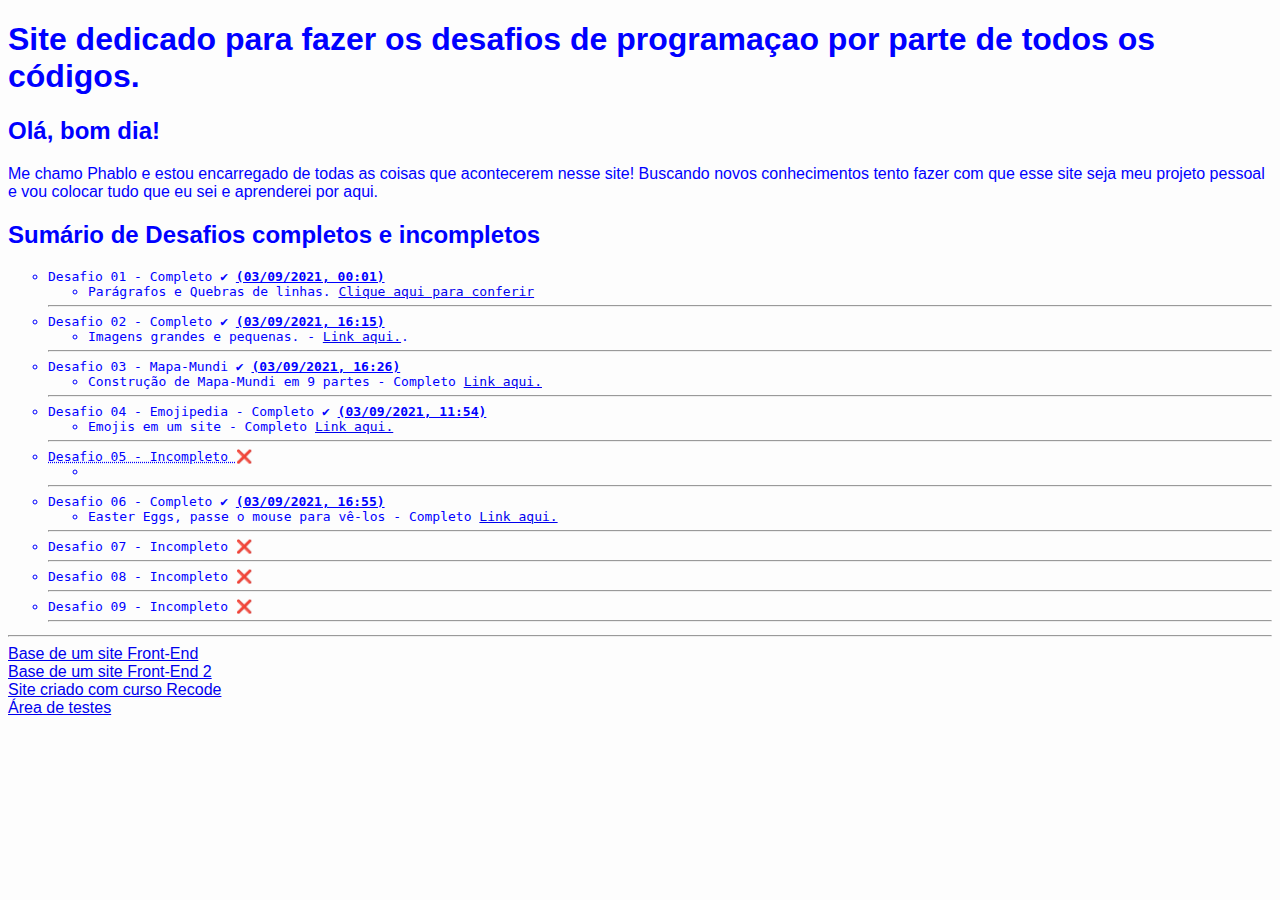
<file: index.html>
<!DOCTYPE html>
<html lang="pt-br">
<head>
    <meta charset="UTF-8">
    <meta http-equiv="X-UA-Compatible" content="IE=edge">
    <meta name="viewport" content="width=device-width, initial-scale=1.0">
    <link rel="stylesheet" href="CSS/index.css">
    <link rel="shortcut icon" href="HTML/imagens/desafio 2/favicon.ico" type="image/x-icon">
    <title>Desafios</title>
</head>
<body>
    <h1>Site dedicado para fazer os desafios de programaçao por parte de todos os códigos.</h1>
    <h2>Olá, bom dia!</h2>
    <p>Me chamo Phablo e estou encarregado de todas as coisas que acontecerem nesse site! Buscando novos conhecimentos tento fazer com que esse site seja meu projeto pessoal e vou colocar tudo que eu sei e aprenderei por aqui.</p>
    <h2>Sumário de Desafios completos e incompletos</h2>
        <code>
        <ul type=circle>
            <li id="Desafio01">Desafio 01 - Completo &#x2714; <u> <strong> (03/09/2021, 00:01) </strong> </u>
            <ul>
                <li>Parágrafos e Quebras de linhas. <a href="HTML/desafio1.html" target="_blank" rel="next">Clique aqui para conferir</a> </li>
            </ul>
<hr>
            <li>Desafio 02 - Completo &#x2714; <u> <strong> (03/09/2021, 16:15) </strong> </u> 
            <ul>
                <li>Imagens grandes e pequenas. - <a href="HTML/desafio2.html" target="_blank" rel="next"> Link aqui.</a>.</li>
            </ul>
<hr>
            <li>Desafio 03 - Mapa-Mundi &#x2714; <u> <strong> (03/09/2021, 16:26) </strong> </u> 
                <ul>
                    <li>Construção de Mapa-Mundi em 9 partes - Completo <a href="HTML/desafio3.html" target="_blank" rel="next"> Link aqui. </a>
                </ul>
<hr>
            <li>Desafio 04 - Emojipedia - Completo &#x2714; <u> <strong> (03/09/2021, 11:54) </strong> </u>
                <ul>
                    <li>Emojis em um site - Completo <a href="HTML/desafio4.html" target="_blank" rel="next">Link aqui.</a></li>
                </ul>
<hr>
            <li><abbr title="Olha eu sou um Easter Egg" target="_blank" rel="next">Desafio 05 - Incompleto </abbr>&#x274C;
                <ul>
                    <li>  </li>
                </ul>
<hr>
            <li>Desafio 06 - Completo &#x2714; <u> <strong> (03/09/2021, 16:55) </strong> </u>
                <ul>
                    <li> Easter Eggs, passe o mouse para vê-los - Completo <a href="HTML/desafio6.html" target="_blank" rel="next"> Link aqui.</a> </li>
                </ul>
<hr>
            <li>Desafio 07 - Incompleto &#x274C;

<hr>
            <li>Desafio 08 - Incompleto &#x274C;

<hr>
            <li>Desafio 09 - Incompleto &#x274C;

<hr>
        </ul>
        </code>
<hr>
        <a href="Site 1 Front-End/index.html" target="_blank" rel="next">Base de um site Front-End</a> <br>
        <a href="Site 2 Front-End/index.html" target="_blank" rel="next">Base de um site Front-End 2</a> <br>
        <a href="Curso/curso-main/index.html" target="_blank" rel="next">Site criado com curso Recode</a> <br>
        <a href="testes/teste.html" target="_blank">Área de testes </a>
</body>
</html>
</file>
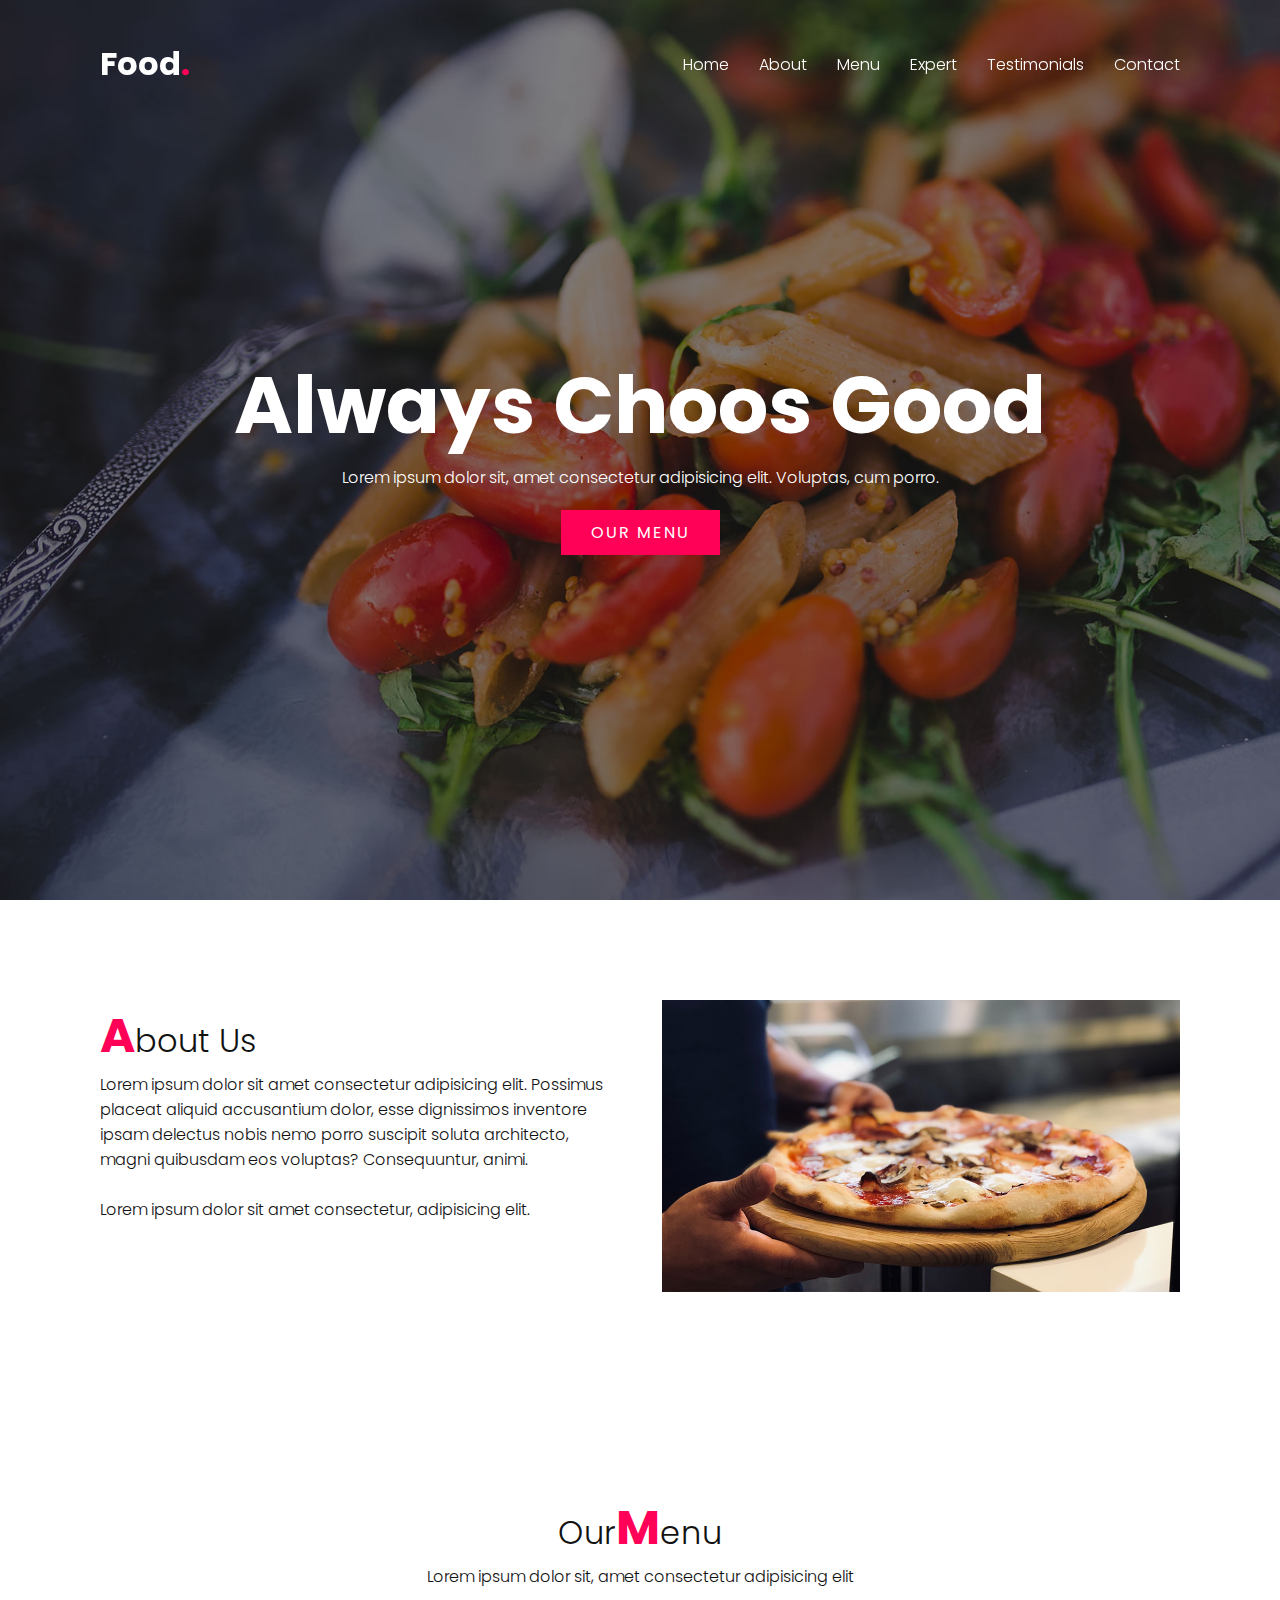
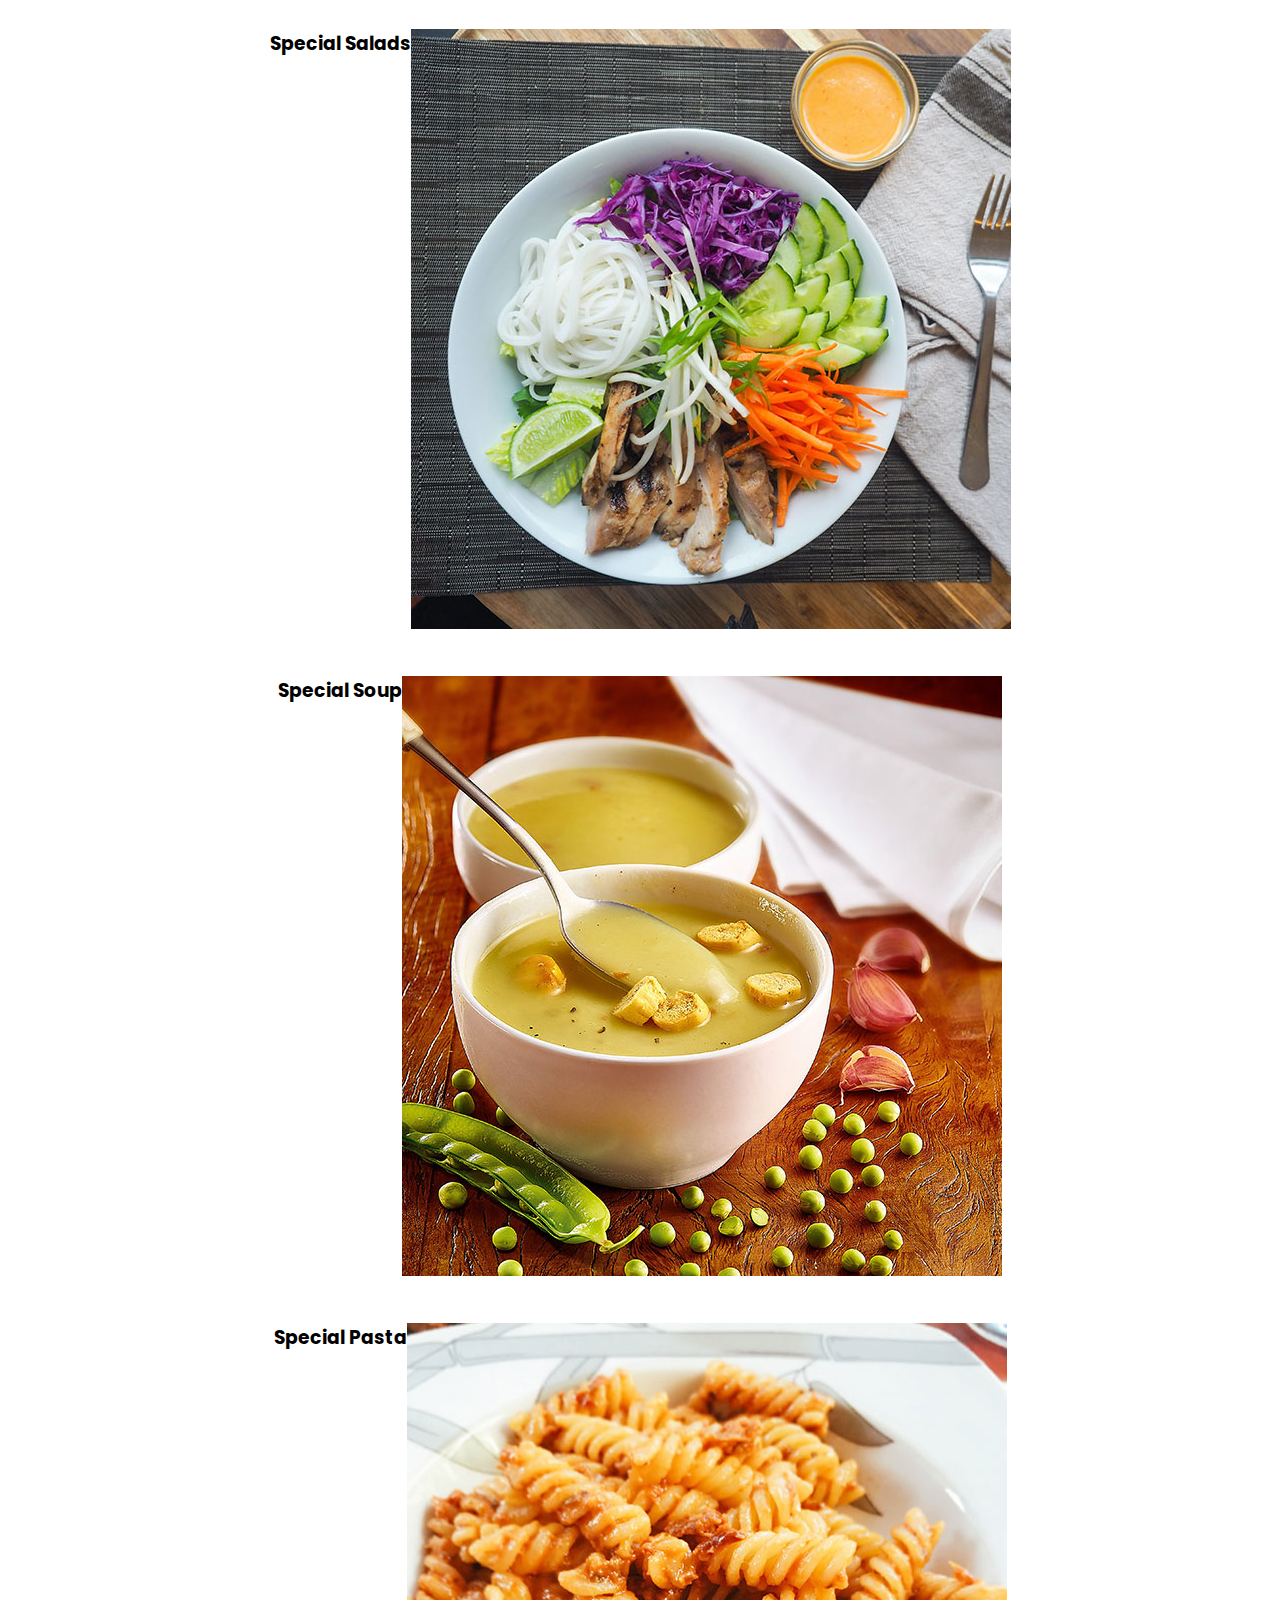
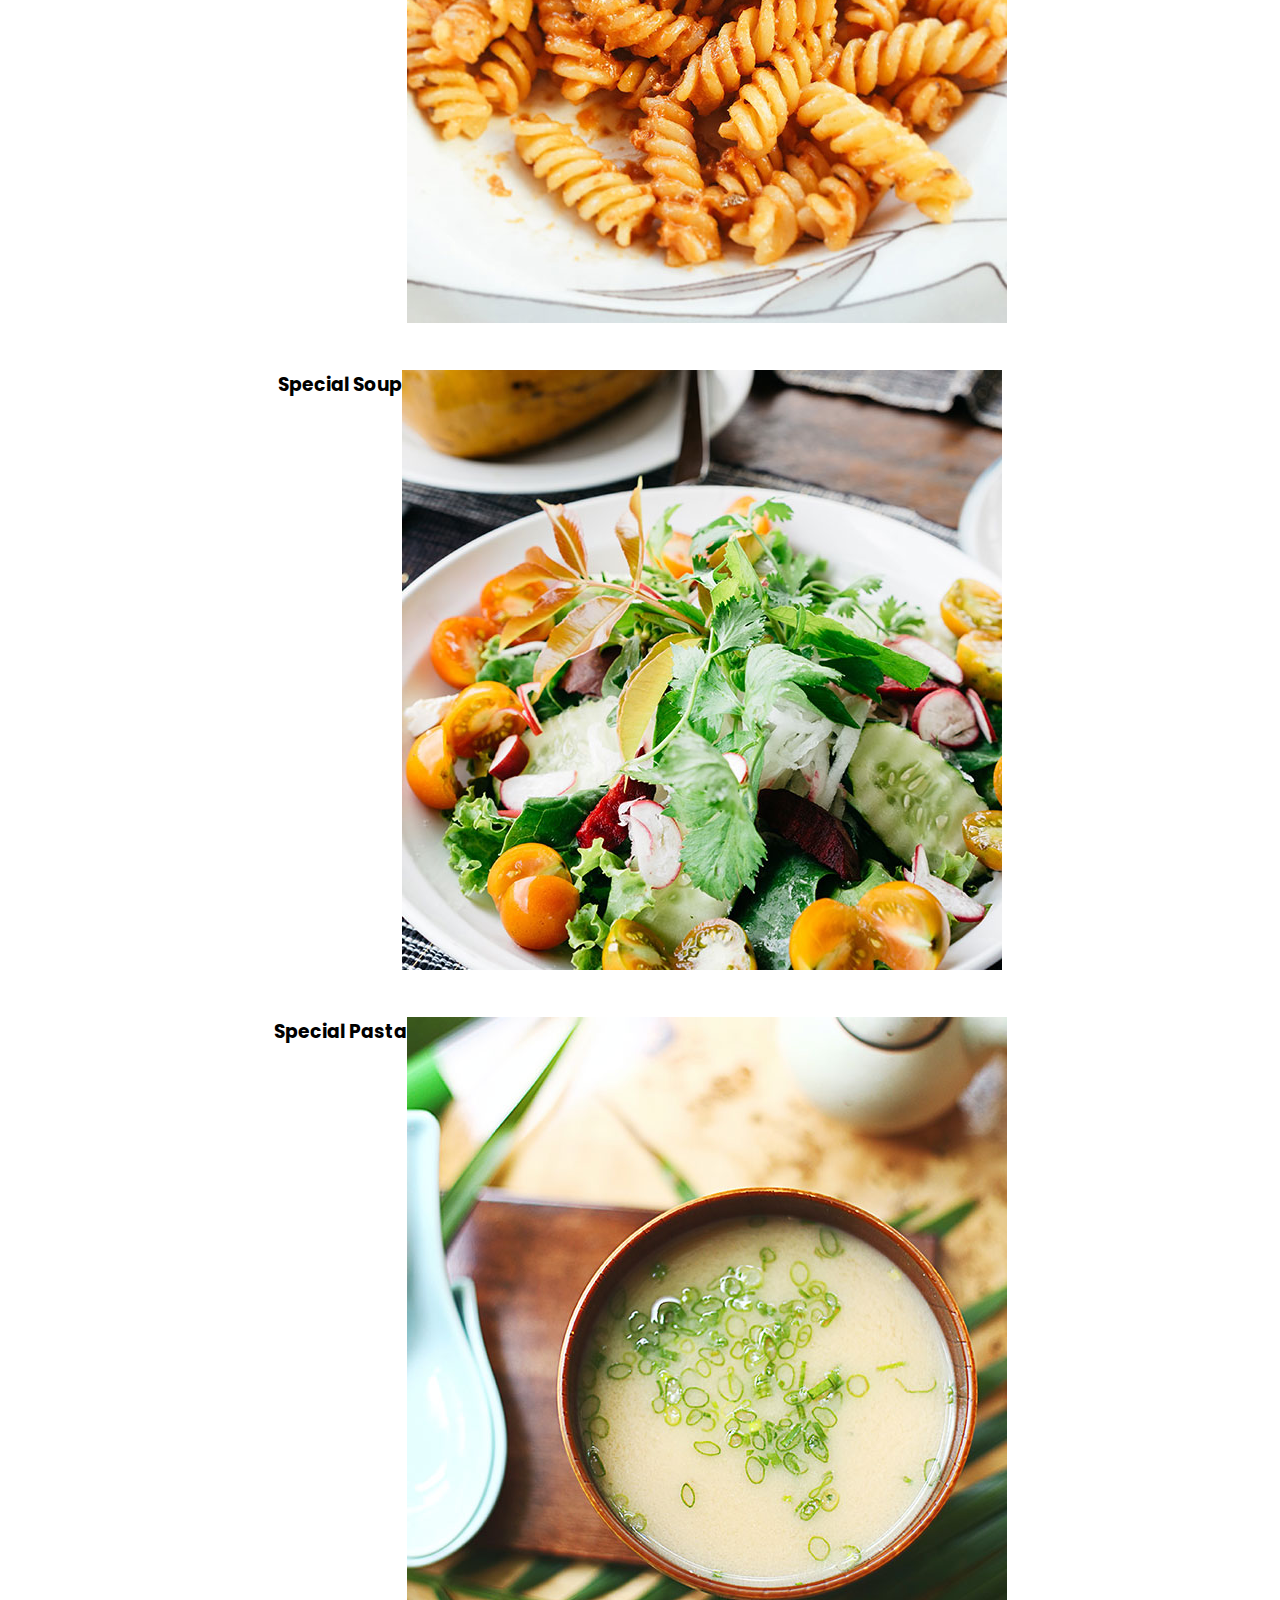
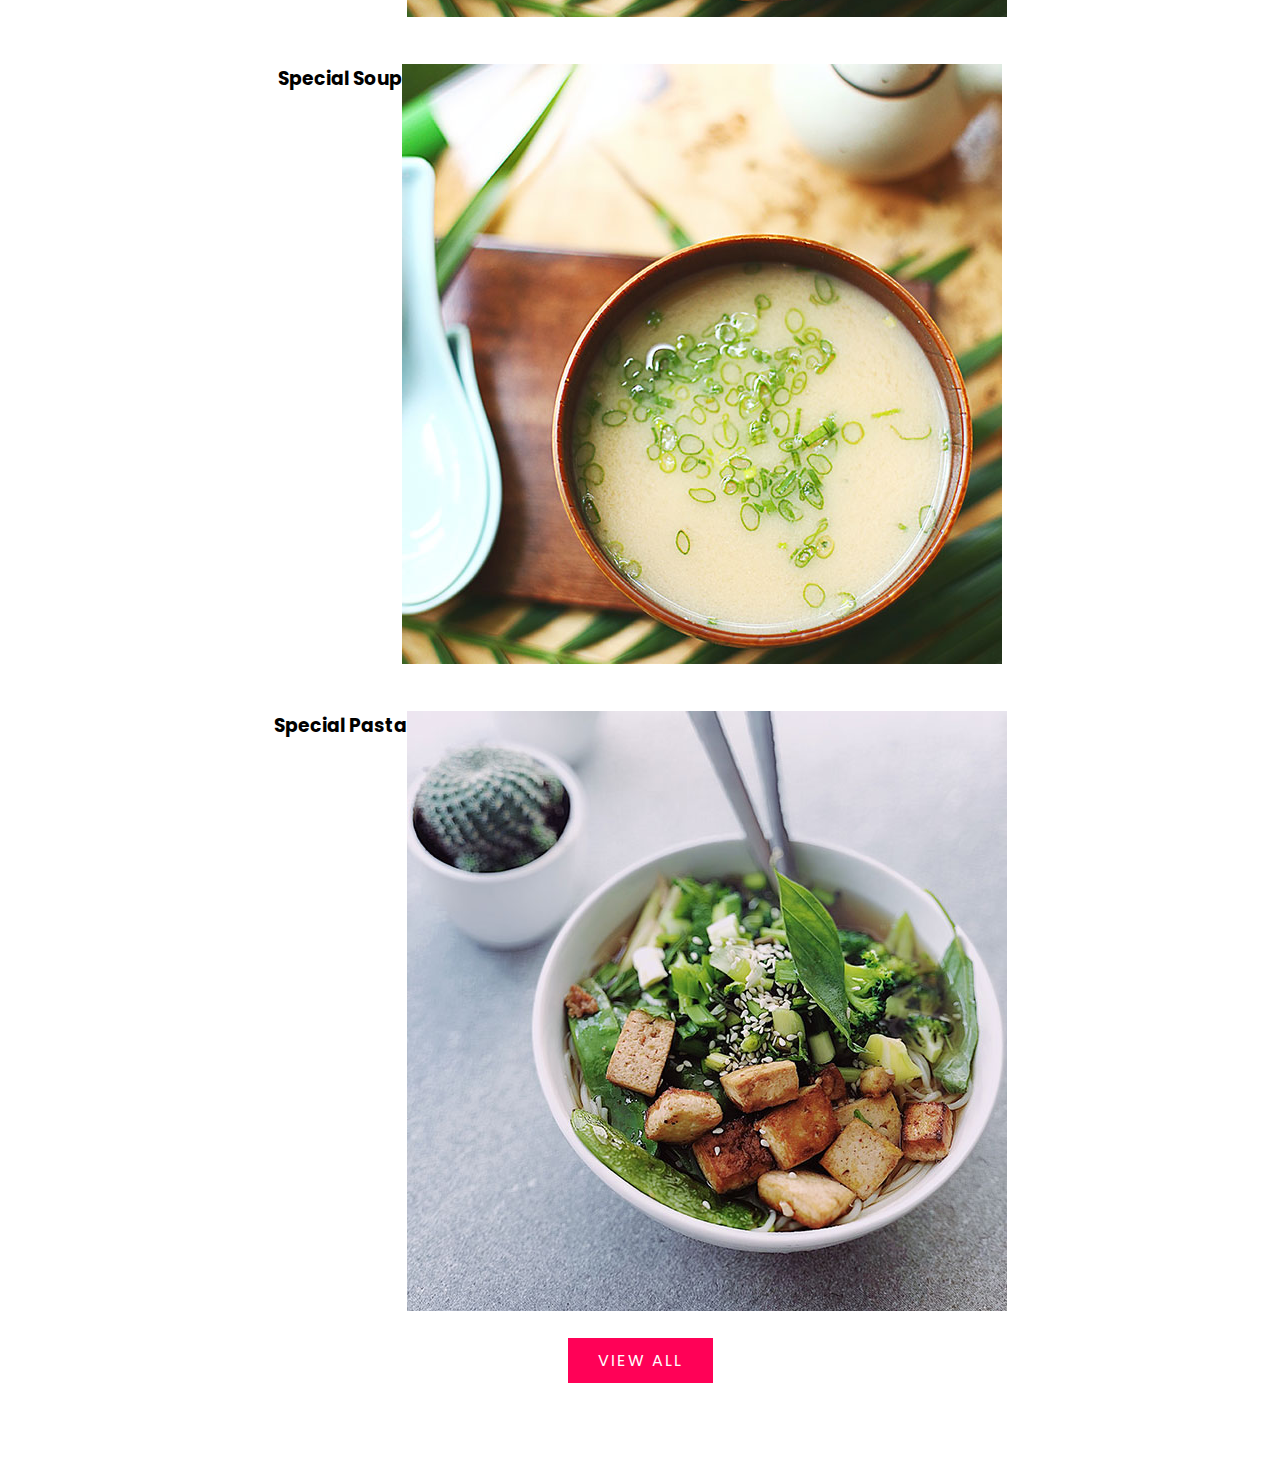
<file: Base site front-end/index.html>
<!DOCTYPE html>
<html lang="en">
<head>
    <meta charset="UTF-8">
    <meta http-equiv="X-UA-Compatible" content="IE=edge">
    <meta name="viewport" content="width=device-width, initial-scale=1.0">
    <title>Responsible Website</title>
    <link rel="stylesheet" href="style.css">
</head>
<body>
    <header>
        <a href="#" class="logo"> Food<span>.</span></a>
        <ul class="navigation">
            <li><a href="#banner">Home</a></li>
            <li><a href="#about">About</a></li>
            <li><a href="#menu">Menu</a></li>
            <li><a href="#expert">Expert</a></li>
            <li><a href="#testimonials">Testimonials</a></li>
            <li><a href="#contact">Contact</a></li>
        </ul>
    </header>
    <section class="banner" id="banner">
        <div class="content">
            <h2> Always Choos Good </h2>
            <p> Lorem ipsum dolor sit, amet consectetur adipisicing elit. Voluptas, cum porro. </p>
            <a href="#" class="btn"> Our Menu</a>
        </div>
    </section>

    <section class="about" id="about">
        <div class="row">
            <div class="col50">
                <h2 class="titleText"><span>A</span>bout Us</h2>
                <p>Lorem ipsum dolor sit amet consectetur adipisicing elit. Possimus placeat aliquid accusantium dolor, esse dignissimos inventore ipsam delectus nobis nemo porro suscipit soluta architecto, magni quibusdam eos voluptas? Consequuntur, animi. <br><br>Lorem ipsum dolor sit amet consectetur, adipisicing elit.</p>
            </div>
            <div class="col50">
                <div class="imgBx">
                    <img src="images/img1.jpg" alt="">
                </div>
            </div>
        </div>
    </section>

    <section class="menu" id="menu">
        <div class="title">
            <h2 class="titleText">Our<span>M</span>enu</h2>
            <p>Lorem ipsum dolor sit, amet consectetur adipisicing elit</p>
        </div>
        <div class="content">
            <div class="imgBx">
                <img src="images/menu1.jpg" alt="">
            </div>
            <div class="text">
                <h3>Special Salads</h3>
            </div>
        </div>
        <div class="content">
            <div class="imgBx">
                <img src="images/menu2.jpg" alt="">
            </div>
            <div class="text">
                <h3>Special Soup</h3>
            </div>
        </div>
        <div class="content">
            <div class="imgBx">
                <img src="images/menu3.jpg" alt="">
            </div>
            <div class="text">
                <h3>Special Pasta</h3>
            </div>
        </div>
        <div class="content">
            <div class="imgBx">
                <img src="images/menu4.jpg" alt="">
            </div>
            <div class="text">
                <h3>Special Soup</h3>
            </div>
        </div>
        <div class="content">
            <div class="imgBx">
                <img src="images/menu5.jpg" alt="">
            </div>
            <div class="text">
                <h3>Special Pasta</h3>
            </div>
        </div>
        <div class="content">
            <div class="imgBx">
                <img src="images/menu5.jpg" alt="">
            </div>
            <div class="text">
                <h3>Special Soup</h3>
            </div>
        </div>
        <div class="content">
            <div class="imgBx">
                <img src="images/menu6.jpg" alt="">
            </div>
            <div class="text">
                <h3>Special Pasta</h3>
            </div>
        </div>
        <div class="title">
            <a href="#" class="btn"> View all</a>
        </div>
    </section>

    <script type="text/javascript">
        window.addEventListener('scroll', function(){
            const header = document.querySelector('header');
            header.classList.toggle("sticky", window.scrollY > 0)
        });
    </script>
</body>
</html>
</file>
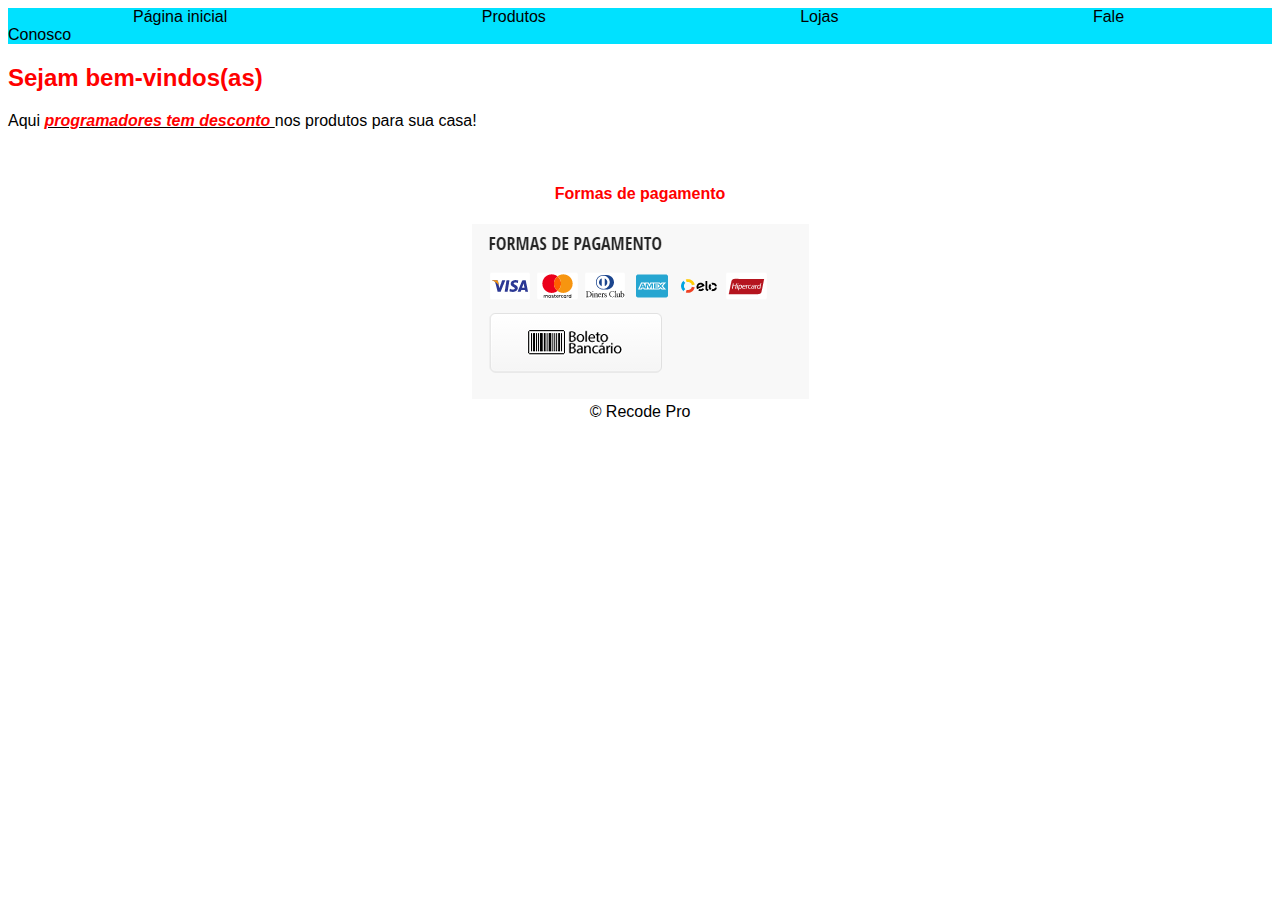
<file: Curso/curso-main/index.html>
<!DOCTYPE html>
<html lang="pt-br">
    <head>
        <meta charset="UTF-8">
        <title> Full Stack Eletro </title>
        <link rel="stylesheet" href="css/style.css">
    </head>
    <body>
        <!-- Menu -->

        <nav class="menu">
            <a href="index.html" id="menu"> Página inicial </a>
            <a href="produtos.html" id="menu"> Produtos </a>
            <a href="loja.html" id="menu"> Lojas </a>
            <a href="contato.html" id="menu"> Fale Conosco </a>
        </nav>
        <!-- Menu -->
        
        <main>
        <h2 class="fh2">
             Sejam bem-vindos(as)
        </h2>
        <p>Aqui <strong><em><u><span class="red"> programadores tem desconto </span></u></strong></em> nos produtos para sua casa!</p>
        </main>

        <br>

        <footer class="rodape">
            <h4 class="red">
                Formas de pagamento </font>
            </h4>
            <img src="./imagens/forma de pagamento.png" alt="Formas de pagamento"> <br>
            
            &copy; Recode Pro
        </footer>
    </body>
</html>
</file>
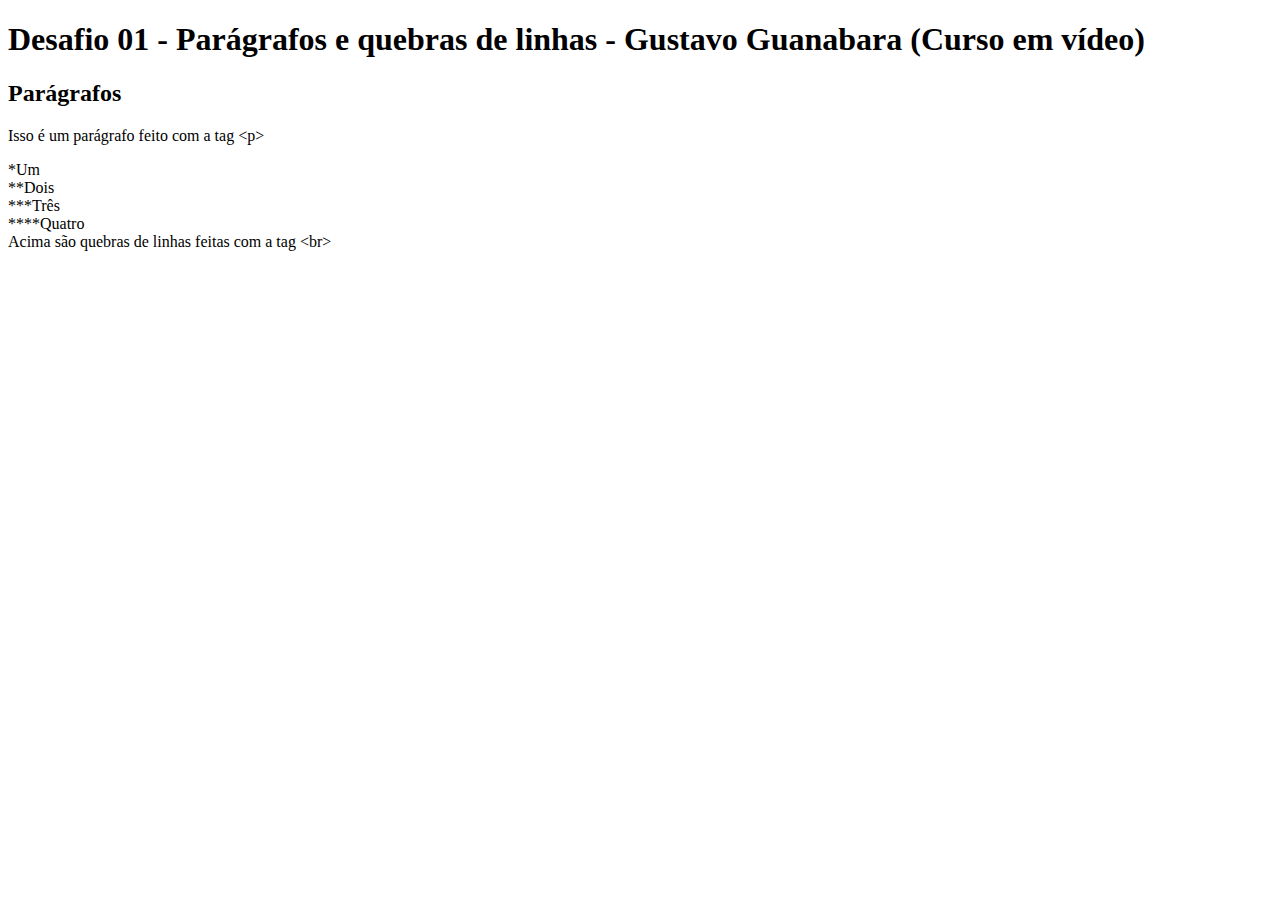
<file: HTML/desafio1.html>
<!DOCTYPE html>
<html lang="pt-br">
<head>
    <meta charset="UTF-8">
    <meta http-equiv="X-UA-Compatible" content="IE=edge">
    <meta name="viewport" content="width=device-width, initial-scale=1.0">
    <title>Desafio 01</title>
</head>
<body>
    <h1>Desafio 01 - Parágrafos e quebras de linhas - Gustavo Guanabara (Curso em vídeo)</h1>
    <h2>Parágrafos</h2>
    <p>Isso é um parágrafo feito com a tag &lt;p&gt;</p>
    <p> *Um
    <br>**Dois
    <br>***Três 
    <br>****Quatro
    <br> Acima são quebras de linhas feitas com a tag &lt;br&gt;</p>
</body>
</html>
</file>
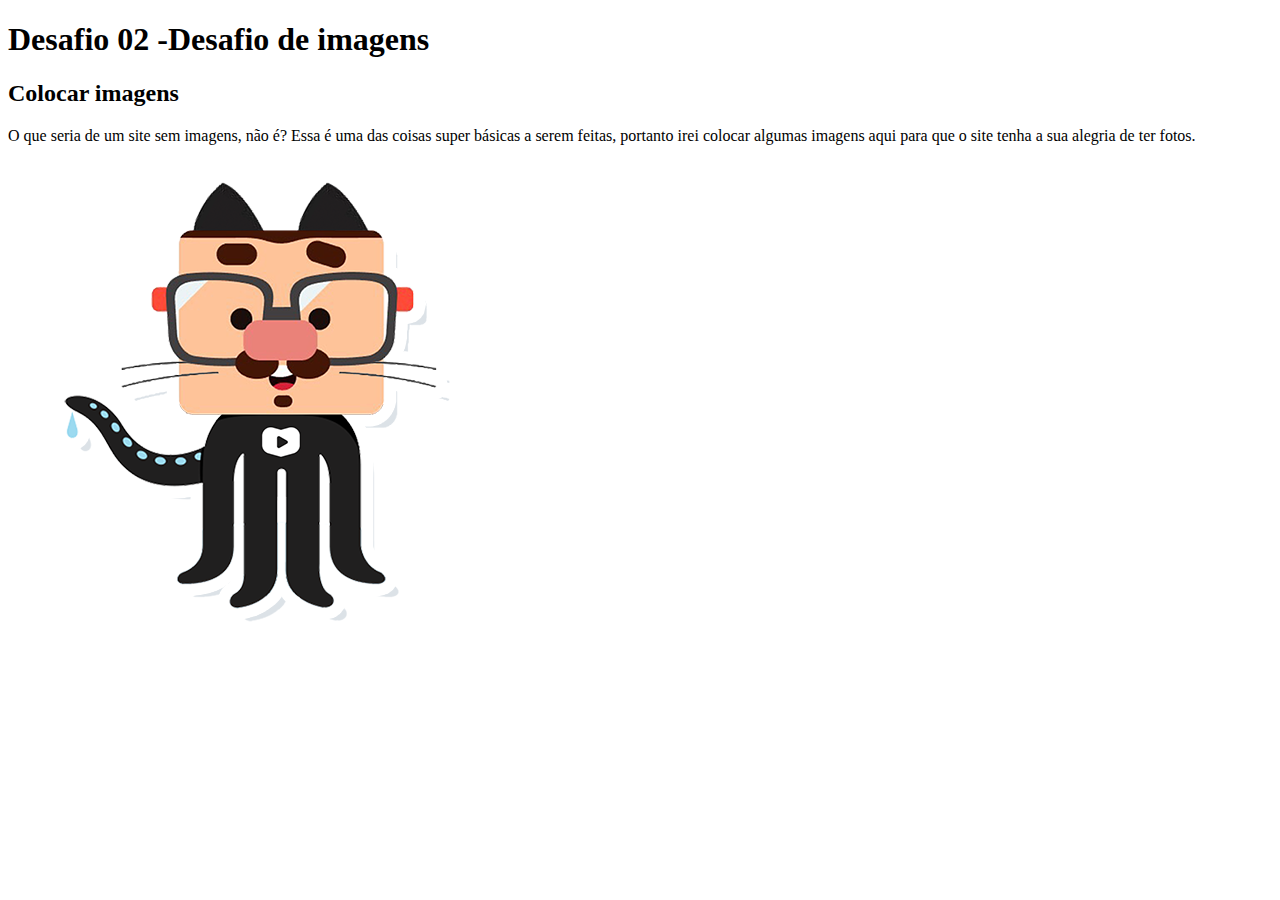
<file: HTML/desafio2.html>
<!DOCTYPE html>
<html lang="pt-br">
<head>
    <meta charset="UTF-8">
    <meta http-equiv="X-UA-Compatible" content="IE=edge">
    <meta name="viewport" content="width=device-width, initial-scale=1.0">
    <title>Desafio 02</title>
</head>
<body>
    <h1>Desafio 02 -Desafio de imagens</h1>
    <h2>Colocar imagens</h2>
    <p>O que seria de um site sem imagens, não é? Essa é uma das coisas super básicas a serem feitas, portanto irei colocar algumas imagens aqui para que o site tenha a sua alegria de ter fotos.
    <br> <img src="imagens/desafio 2/github-g.png" alt="github-g">
    </p>
</body>
</html>
</file>
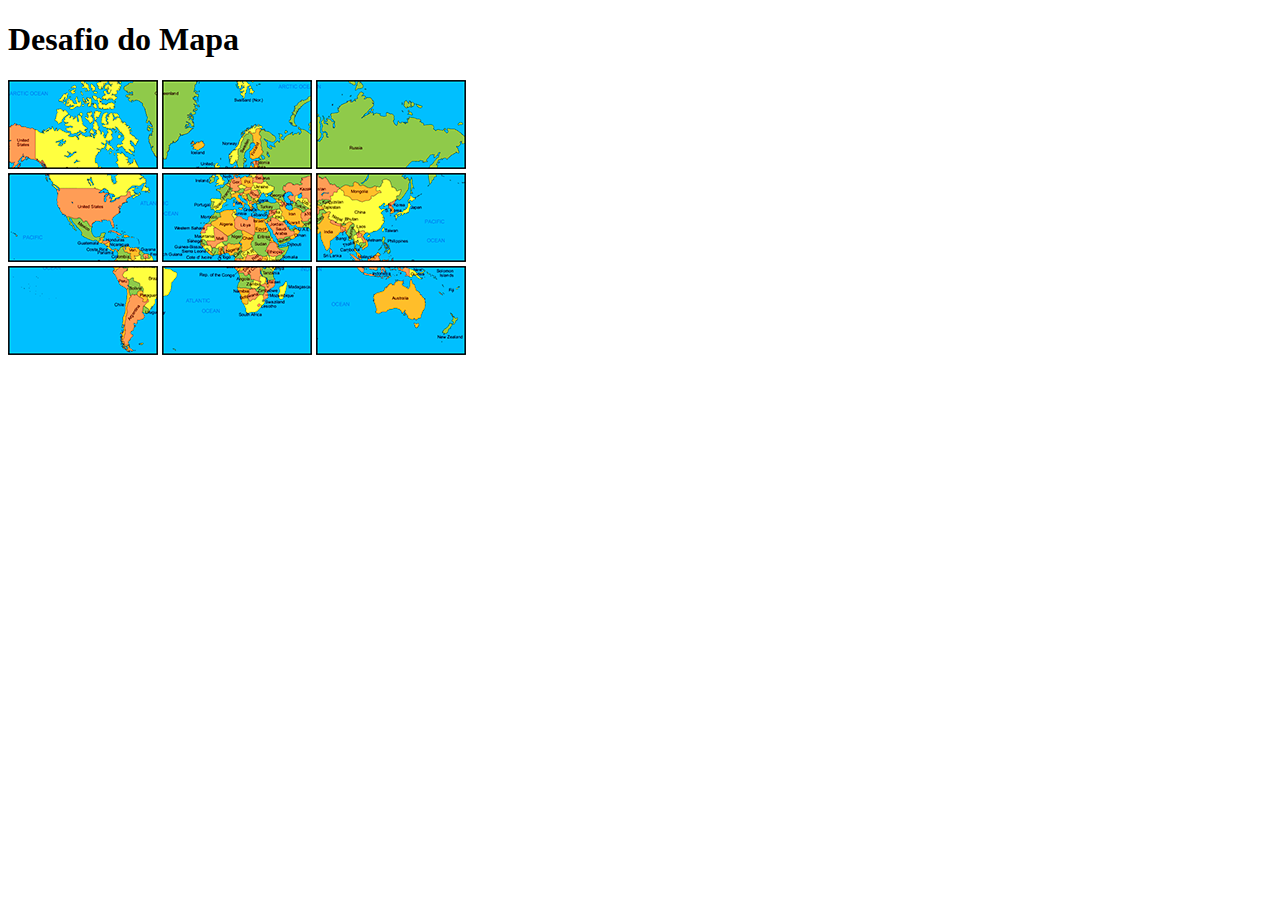
<file: HTML/desafio3.html>
<!DOCTYPE html>
<html lang="pt-br">
<head>
    <meta charset="UTF-8">
    <meta http-equiv="X-UA-Compatible" content="IE=edge">
    <meta name="viewport" content="width=device-width, initial-scale=1.0">
    <title>Desafio 03</title>
</head>
<body>
    <h1>Desafio do Mapa</h1>
    <p> <img src="imagens/desafio 3/mapa03.png" alt="Primeiro">
        <img src="imagens/desafio 3/mapa07.png" alt="Segundo">
        <img src="imagens/desafio 3/mapa05.png" alt="Terceiro">
        <br>
        <img src="imagens/desafio 3/mapa09.png" alt="Quarto">
        <img src="imagens/desafio 3/mapa01.png" alt="Quinto">
        <img src="imagens/desafio 3/mapa08.png" alt="Sexto">
        <br>
        <img src="imagens/desafio 3/mapa06.png" alt="Sétimo">
        <img src="imagens/desafio 3/mapa02.png" alt="Oitavo">
        <img src="imagens/desafio 3/mapa04.png" alt="Nono">
    </p>

</body>
</html>
</file>
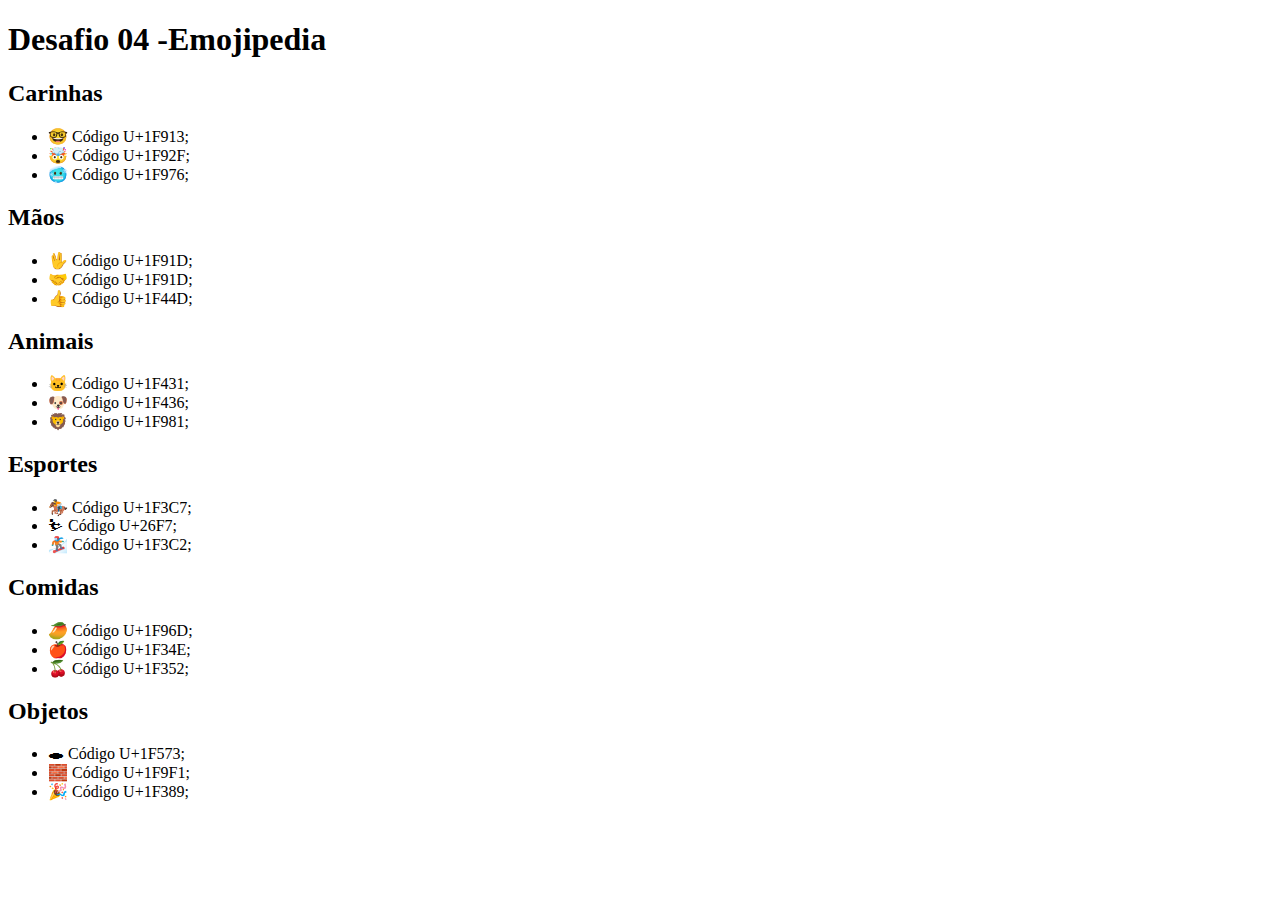
<file: HTML/desafio4.html>
<!DOCTYPE html>
<html lang="pt-br">
<head>
    <meta charset="UTF-8">
    <meta http-equiv="X-UA-Compatible" content="IE=edge">
    <meta name="viewport" content="width=device-width, initial-scale=1.0">
    <title>Desafio 04</title>
</head>
<body>
    <h1> Desafio 04 -Emojipedia</h1>
    <h2>Carinhas</h2>
    <ul>
        <li> &#x1F913; Código U+1F913;</li>
        <li> &#x1F92F; Código U+1F92F;</li>
        <li> &#x1F976; Código U+1F976;</li>
    </ul>
    <h2>Mãos</h2>
    <ul>
        <li> &#x1F596; Código U+1F91D;</li>
        <li> &#x1F91D; Código U+1F91D;</li>
        <li> &#x1F44D; Código U+1F44D;</li>
    </ul>
    <h2>Animais</h2>
    <ul>
        <li> &#x1F431; Código U+1F431;</li>
        <li> &#x1F436; Código U+1F436;</li>
        <li> &#x1F981; Código U+1F981;</li>
    </ul>
    <h2>Esportes</h2>
    <ul>
        <li> &#x1F3C7; Código U+1F3C7;</li>
        <li>  &#x26F7; Código U+26F7;</li>
        <li> &#x1F3C2; Código U+1F3C2;</li>
    </ul>
    <h2>Comidas</h2>
    <ul>
        <li> &#x1F96D; Código U+1F96D;</li>
        <li> &#x1F34E; Código U+1F34E;</li>
        <li> &#x1F352; Código U+1F352;</li>
    </ul>
    <h2>Objetos</h2>
    <ul>
        <li> &#x1F573; Código U+1F573;</li>
        <li> &#x1F9F1; Código U+1F9F1;</li>
        <li> &#x1F389; Código U+1F389;</li>
    </ul>
</body>
</html>
</file>
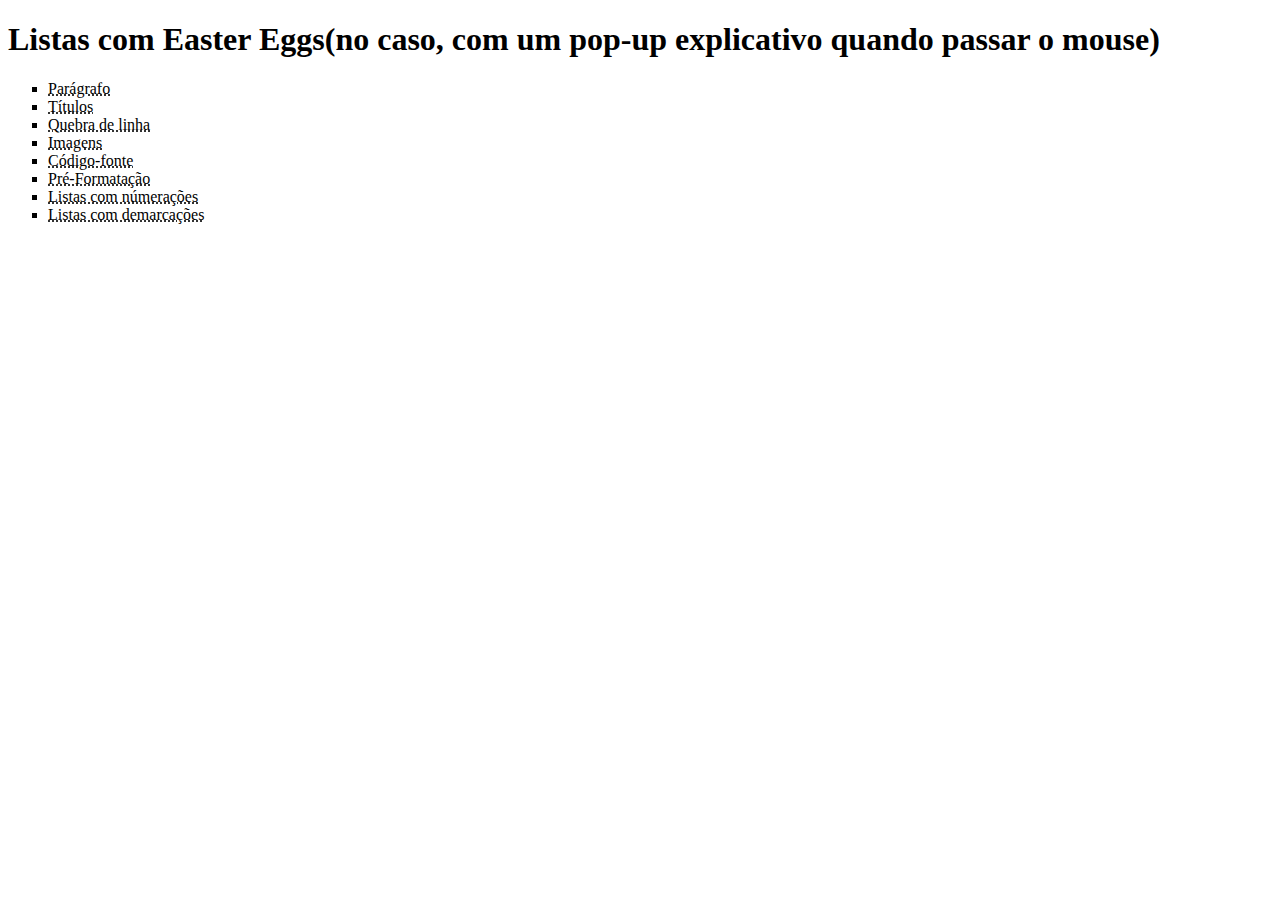
<file: HTML/desafio6.html>
<!DOCTYPE html>
<html lang="pt-br">
<head>
    <meta charset="UTF-8">
    <meta http-equiv="X-UA-Compatible" content="IE=edge">
    <meta name="viewport" content="width=device-width, initial-scale=1.0">
    <title>Desafio 06</title>
</head>
<body>
    <h1>Listas com Easter Eggs(no caso, com um pop-up explicativo quando passar o mouse)</h1>
    <ul type="square">
        <li><abbr title="Utilize a tag &lt;p&gt;"> Parágrafo </abbr>
        <li><abbr title="Utilize a tag &lt;h1 até ao h6 (cada um é um nível de Hierarquia&gt;"> Títulos </abbr>
        <li><abbr title="Utilize a tag &lt;br&gt;"> Quebra de linha </abbr>
        <li><abbr title="Utilize a tag &lt;img&gt;"> Imagens </abbr>
        <li><abbr title="Utilize a tag &lt;code&gt;"> Código-fonte </abbr>
        <li><abbr title="Utilize a tag &lt;pre&gt;"> Pré-Formatação </abbr>
        <li><abbr title="Utilize a tag &lt;ol type=&gt;"> Listas com númerações </abbr>
        <li><abbr title="Utilize a tag &lt;ul type=&gt;"> Listas com demarcações </abbr>

    </ul>
</body>
</html>
</file>
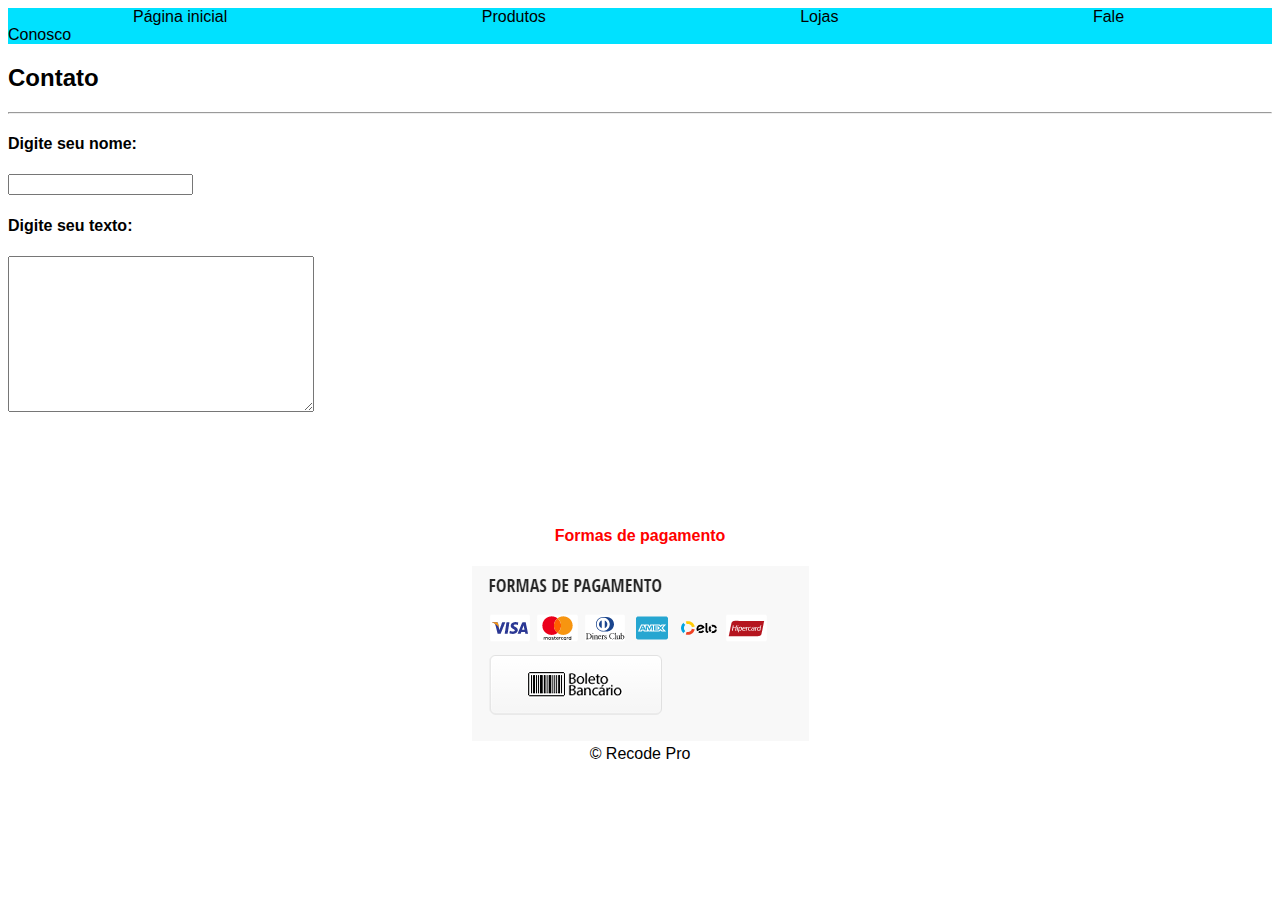
<file: Curso/curso-main/contato.html>
<!DOCTYPE html>
<html lang="pt-br">
<head>
    <meta charset="UTF-8">
    <title>Contato - Full Stack Eletro</title>
    <link rel="stylesheet" href="css/style.css">
</head>
<body>
        <!-- Menu -->

        <nav class="menu">
            <a href="index.html" id="menu"> Página inicial </a>
            <a href="produtos.html" id="menu"> Produtos </a>
            <a href="loja.html" id="menu"> Lojas </a>
            <a href="contato.html" id="menu"> Fale Conosco </a>
        </nav>
        <!-- Menu -->
    <main>
        <h2>Contato</h2>
        <hr>

            <form action="">
                <h4>Digite seu nome: </h4>
                <input type="text">
                <h4>Digite seu texto:</h4>
                <textarea style="width: 300px; height: 150px;"></textarea>
            </form>
    </main>
    <br> <br> <br> <br> <br> 
    <footer class="rodape">
        <h4 class="red">
            Formas de pagamento </font>
        </h4>
        <img src="./imagens/forma de pagamento.png" alt="Formas de pagamento"> <br>
        
        &copy; Recode Pro
    </footer>
</body>
</html>
</file>
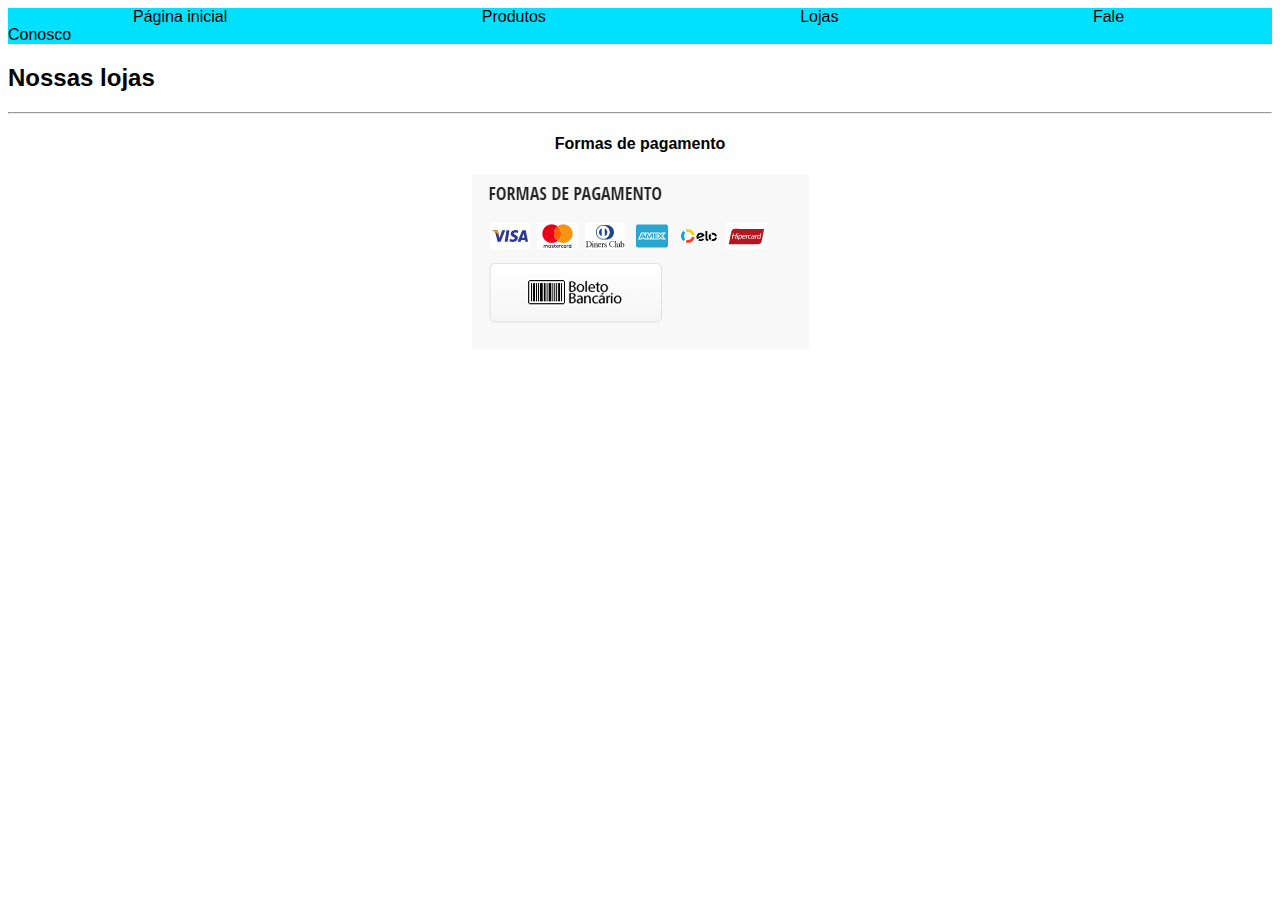
<file: Curso/curso-main/loja.html>
<!DOCTYPE html>
<html lang="pt-br">
<head>
    <meta charset="UTF-8">
    <title>Loja - Full Stack Eletro</title>
    <link rel="stylesheet" href="css/style.css">
</head>
<body>
        <!-- Menu -->

        <nav class="menu">
            <a href="index.html" id="menu"> Página inicial </a>
            <a href="produtos.html" id="menu"> Produtos </a>
            <a href="loja.html" id="menu"> Lojas </a>
            <a href="contato.html" id="menu"> Fale Conosco </a>
        </nav>
        <!-- Menu -->
    <main>
        <h2>Nossas lojas</h2>
    </main>
    <hr>
    <footer class="rodape">
    <h4>Formas de pagamento</h4>
    <img src="./imagens/forma de pagamento.png" alt="Formas de pagamento">
    </footer>
</body>
</html>
</file>
<file: CSS/index.css>
body {
    font-family: Arial, Helvetica, sans-serif;
    color: blue;
    background-color: rgba(199, 199, 199, 0.034);
}
</file>
<file: Base site front-end/style.css>
@import url('https://fonts.googleapis.com/css?family=Poppins:200,300,400,500,600,700,800,900&display=swap');
*
{
    margin: 0;
    padding: 0;
    box-sizing: border-box;
    font-family: 'Poppins', sans-serif;
    scroll-behavior: smooth;
}
P
{
    font-weight: 300;
    color: #111;
}
body
{
    min-height: 1000px;
}
.banner
{
    position: relative;
    width: 100%;
    min-height: 100vh;
    display: flex;
    justify-content: center;
    align-items: center;
    background: url(./images/bg.jpg);
    background-size: cover;
}
.banner .content 
{
    max-width: 900px;
    text-align: center;
}
.banner .content h2
{
    font-size: 5em;
    color: #fff;
}
.banner .content p
{
    font-size: 1em;
    color: #fff;
}
.btn
{
    font-size: 1em;
    color: #fff;
    background: #ff0157;
    display: inline-block;
    padding: 10px 30px;
    margin-top: 20px;
    text-transform: uppercase;
    text-decoration: none;
    letter-spacing: 2px;
    transition: 0.5s;
}
.btn.hover
{
    letter-spacing: 6px;
}
header
{
    position: fixed;
    top: 0;
    left: 0;
    width: 100%;
    padding: 40px 100px;
    z-index: 10000;
    display: flex;
    justify-content: space-between;
    align-items: center;
    transition: 0.5s;
}
header.sticky
{
    background: #fff;
    padding: 10px 100px;
    box-shadow: 0 5px 20px rgba(0, 0, 0, 0.05);
}
header .logo
{
    color: #fff;
    font-weight: 700;
    font-size: 2em;
    text-decoration: none;
}
header.sticky .logo
{
    color: #111;
}

header .logo span
{
    color: #ff0157;
}
header .navigation
{
    position: relative;
    display: flex;
}
header .navigation li
{
    list-style: none;
    margin-left: 30px;
}
header .navigation li a
{
    text-decoration: none;
    color: #fff;
    font-weight: 300;
}

header.sticky .navigation li a
{
    color: #111;
}
header .navigation li a:hover
{
    color: #ff0157;
}
section
{
    padding: 100px;
}
.row
{
    position: relative;
    width: 100%;
    display: flex;
    justify-content: space-between;
}
.row .col50
{
    position: relative;
    width: 48%;
}
.titleText
{
    color: #111;
    font-size: 2em;
    font-weight: 300;
}
.titleText span
{
    color: #ff0157;
    font-weight: 700;
    font-size: 1.5em;
}
.row .col50 .imgBx
{
    position: relative;
    width: 100%;
    /*min-height: 300px;*/
    height: 100%;
}
.row .col50 .imgBx img
{
    position: relative;
    top: 0;
    left: 0;
    width: 100%;
    height: 100%;
    object-fit: cover;
}

.title
{
    width: 100%;
    display: flex;
    justify-content: center;
    align-items: center;
    flex-direction: column;
}
.menu .content
{
    display: flex;
    justify-content: center;
    flex-direction: row-reverse;
    flex-wrap: wrap;
    margin-top: 40px;
}
.menu .content .box
{
    width: 340px;
    margin: 20px;
    border: 15px solid #fff;
    box-shadow: 0 5px 35px rgba(0, 0, 0, 0.08);
}
.menu .content .box .imgBx
{
    position: relative;
    width: 100%;
    height: 300px;
}
.menu .content .box .imgBx img
{
    position: absolute;
    top: 0;
    left: 0;
    width: 100%;
    height: 100%;
    object-fit: cover;
}
.menu .content .box .text
{
    padding: 15px 0 5px;
}
.menu .content .box .text h3
{
    font-weight: 400;
    color: #111;
}
</file>
<file: Curso/curso-main/css/style.css>
body {
    font-family: Arial, Helvetica, sans-serif;
}

.menu {
    background-color: rgb(0, 225, 255);
    text-decoration: none;
    width: 100%
}

#menu {
    text-decoration: none;
    text-align: center;
    color: black;
    margin: 125px ;
}

.fh2 {
    color: red;
}

.red {
    color: red;
}

.categorias {
    display: flex;
    flex-direction: column;
    width: 200px;
    border: red solid;
}


.preco_novo {
    color: red;
}

.rodape {
    text-align: center;
}
</file>
